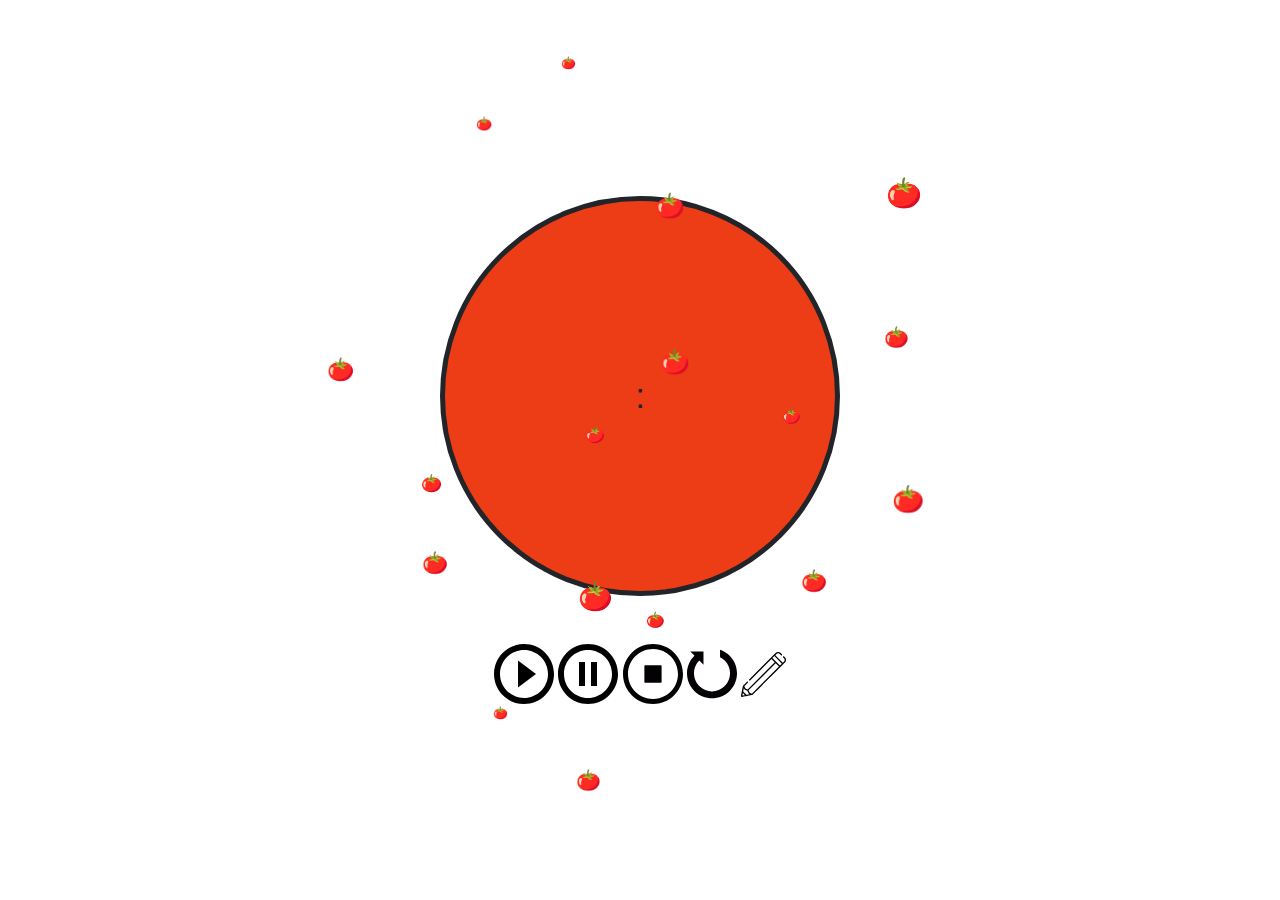
<file: index.html>
<!DOCTYPE html> 
<html>
<head>
    <title>Pomodoro</title>
    <link rel="stylesheet" href="index.css">
    <link rel="stylesheet" href="https://stackpath.bootstrapcdn.com/bootstrap/4.5.2/css/bootstrap.min.css" integrity="sha384-JcKb8q3iqJ61gNV9KGb8thSsNjpSL0n8PARn9HuZOnIxN0hoP+VmmDGMN5t9UJ0Z" crossorigin="anonymous">
    <script src="https://code.jquery.com/jquery-3.5.1.slim.min.js" integrity="sha384-DfXdz2htPH0lsSSs5nCTpuj/zy4C+OGpamoFVy38MVBnE+IbbVYUew+OrCXaRkfj" crossorigin="anonymous"></script>
    <script src="https://.jsdelivr.net/npm/popper.js@1.16.1/dist/umd/popper.min.js" integrity="sha384-9/reFTGAW83EW2RDu2S0VKaIzap3H66lZH81PoYlFhbGU+6BZp6G7niu735Sk7lN" crossorigin="anonymous"></script>
    <script src="https://stcdnackpath.bootstrapcdn.com/bootstrap/4.5.2/js/bootstrap.min.js" integrity="sha384-B4gt1jrGC7Jh4AgTPSdUtOBvfO8shuf57BaghqFfPlYxofvL8/KUEfYiJOMMV+rV" crossorigin="anonymous"></script>
    <script src="timer.js"></script>
</head>

<body>
    <!---------------------  flower snow ------------------------->

 <script type="text/javascript">
/* SNOWFLAKES BY NAEIVE */

// Set the colors for the snow. Add/remove as many colors as you like //
var snowcolor=new Array()

var snowmax=16
var snowtype=new Array("Times")
var snowletter="🍅"
var sinkspeed=0.4
var snowmaxsize=30
var snowminsize=10
var snowingzone=3

// Do not edit below this line //
var snow=new Array()
var marginbottom
var marginright
var timer
var i_snow=0
var x_mv=new Array();
var crds=new Array();
var lftrght=new Array();
var browserinfos=navigator.userAgent
var ie5=document.all&&document.getElementById&&!browserinfos.match(/Opera/)
var ns6=document.getElementById&&!document.all
var opera=browserinfos.match(/Opera/)
var browserok=ie5||ns6||opera

function randommaker(range) {
        rand=Math.floor(range*Math.random())
    return rand
}

function initsnow() {
        if (ie5 || opera) {
                marginbottom = document.body.scrollHeight
                marginright = document.body.clientWidth-15
        }
        else if (ns6) {
                marginbottom = document.body.scrollHeight
                marginright = window.innerWidth-15
        }
        var snowsizerange=snowmaxsize-snowminsize
        for (i=0;i<=snowmax;i++) {
                crds[i] = 0;
            lftrght[i] = Math.random()*15;
            x_mv[i] = 0.03 + Math.random()/10;
                snow[i]=document.getElementById("s"+i)
                snow[i].style.fontFamily=snowtype[randommaker(snowtype.length)]
                snow[i].size=randommaker(snowsizerange)+snowminsize
                snow[i].style.fontSize=snow[i].size+'px';
                snow[i].style.color=snowcolor[randommaker(snowcolor.length)]
                snow[i].style.zIndex=1000
                snow[i].sink=sinkspeed*snow[i].size/5
                if (snowingzone==1) {snow[i].posx=randommaker(marginright-snow[i].size)}
                if (snowingzone==2) {snow[i].posx=randommaker(marginright/2-snow[i].size)}
                if (snowingzone==3) {snow[i].posx=randommaker(marginright/2-snow[i].size)+marginright/4}
                if (snowingzone==4) {snow[i].posx=randommaker(marginright/2-snow[i].size)+marginright/2}
                snow[i].posy=randommaker(2*marginbottom-marginbottom-2*snow[i].size)
                snow[i].style.left=snow[i].posx+'px';
                snow[i].style.top=snow[i].posy+'px';
        }
        movesnow()
}

function movesnow() {
        for (i=0;i<=snowmax;i++) {
                crds[i] += x_mv[i];
                snow[i].posy+=snow[i].sink
                snow[i].style.left=snow[i].posx+lftrght[i]*Math.sin(crds[i])+'px';
                snow[i].style.top=snow[i].posy+'px';

                if (snow[i].posy>=marginbottom-2*snow[i].size || parseInt(snow[i].style.left)>(marginright-3*lftrght[i])){
                        if (snowingzone==1) {snow[i].posx=randommaker(marginright-snow[i].size)}
                        if (snowingzone==2) {snow[i].posx=randommaker(marginright/2-snow[i].size)}
                        if (snowingzone==3) {snow[i].posx=randommaker(marginright/2-snow[i].size)+marginright/4}
                        if (snowingzone==4) {snow[i].posx=randommaker(marginright/2-snow[i].size)+marginright/2}
                        snow[i].posy=0
                }
        }
        var timer=setTimeout("movesnow()",50)
}

for (i=0;i<=snowmax;i++) {
        document.write("<span id='s"+i+"' style='position:absolute;top:-"+snowmaxsize+"'>"+snowletter+"</span>")
}
if (browserok) {
        window.onload=initsnow
}

</script>
<!--------------------- end flower snow ------------------------->
        <div class="container d-flex flex-column align-items-center justify-content-center hero-full-height">
        <div class="circle mb-5 d-flex align-items-center justify-content-center" style="font-size:35px;">
            <span id="mins"></span>
            <span>:</span>
            <span id="secs"></span>
        </div>
        <div>
            <img src="play-button.svg" style="height: 60px;">  
            <img src="pause.svg" style="height: 60px;">
            <img src="stop (1).svg" style="height: 60px;">
            <img src="restart.svg" style= "height: 50px;">
            <img src="pencil.svg" style="height: 45px;">
        </div>
        <script>
            var seconds = 1456;
            console.log("Hey I am working");
            function getTimeInMinutes() {
                document.getElementById("mins").innerHTML = seconds / 60;
                console.log("Mins working");
            }
            
            function getTimeInSeconds() {
                document.getElementById("secs").innerHTML = seconds % 60;
                console.log("Secs working");
            }

            const timer = document.getElementById("timer");
            const playButton = document.getElementById(play-button)

            playButton.addEventListener("click", function() {
                setInterval(function(){
                    console.log("Go Study!");
                }, 2500);
            }
            
            getTimeInMinutes();
            getTimeInSeconds();
    
        </script>
    </div>
</body>
</html>
</file>
<file: index.css>
.circle {
     height: 400px;
     width: 400px;
     background-color: #EC3D17;
     border-radius: 50%;
     border: 3px;
     border: 5px solid;
     box-shadow: 15px #DAD3D1;
     
 }

 /***POP UPS SETTINGS***/

#fade { /*--Transparent background layer--*/
    display: none; /*--hidden by default--*/
    background-image: url(https://www.cbs.com/shows/the-twilight-zone/video/qBvlXudfvLDmPB2HIhqFrEbGxR6t_w_C/the-twilight-zone-blurryman/);
    position: fixed; left: 0; top: 0;
    width: 100%; height: 100%;
    opacity: .75;
    z-index: 9999;
    }
    .popup_block{
    animation:shakePop 2.5s;
    -webkit-animation:shakePop 2.5s;
    display: none; /*--hidden by default--*/
    background: #fff;
    padding: 20px;
    border: 1px solid {color:borders};
    float: leFt;
    font-size: 14px;
    line-height:16px;
    position: fixed;
    top: 50%; left: 50%;
    z-index: 99999;
    /*--CSS3 Box Shadows--*/
    -webkit-box-shadow: 0px 0px 20px {color:post hover};
    -moz-box-shadow: 0px 0px 20px {color:post hover};
    box-shadow: 0px 0px 20px {color:post hover};
    /*--CSS3 Rounded Corners--*/
    -webkit-border-radius: 10px;
    -moz-border-radius: 10px;
    border-radius: 20px;
    }
    img.btn_close {
    float: right;
    margin: -5px -5px 0 0;
    }
     
    /*--Making IE6 Understand Fixed Positioning--*/
    *html #fade {
    position: absolute;
    }
    *html .popup_block {
    position: absolute;
    }

 .button {
     color: lightcoral;
     height: 200px;
     width: 200px;
     margin: 200px 600px;

 }
 .hero-full-height {
     height: 100vh;
 }

 body {
     background-color: white;
 }

 @media screen and (max-width: 992px) {
     body{
         background-colour: #fffdd0;
     }
 }

 @media screen and (max-width: 600px) {
     body {
         background-colour:#fffee3;
     }
 }
</file>
